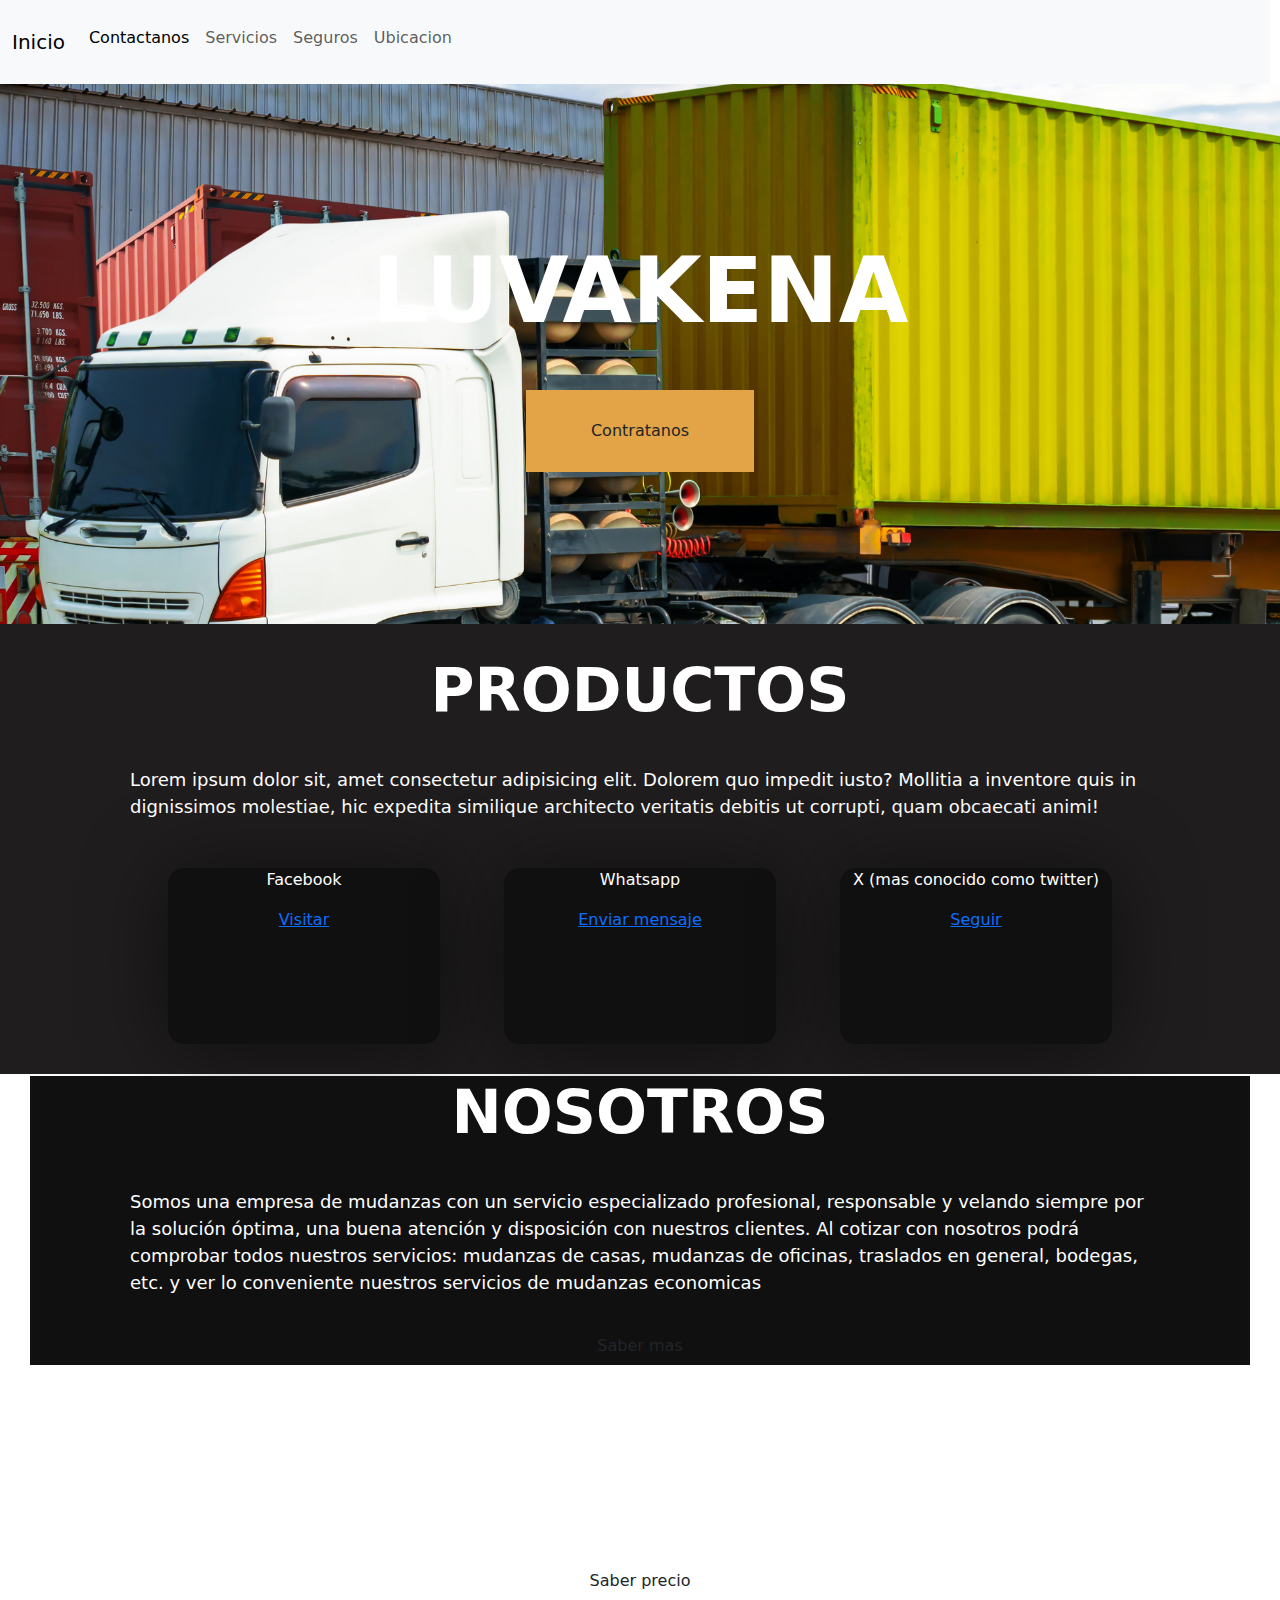
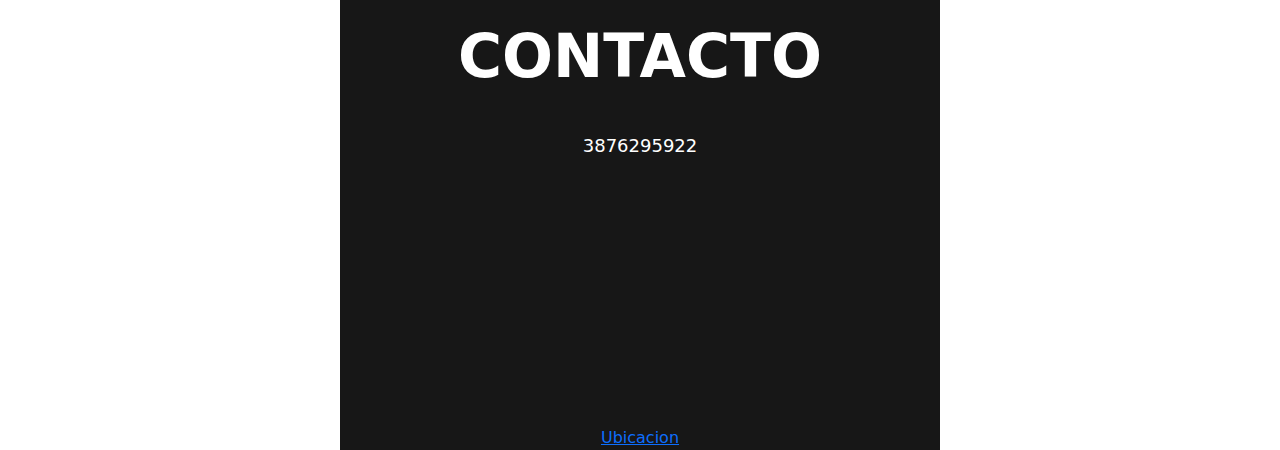
<file: mi-repositorio2.0/index.html>
<!DOCTYPE html>
<html lang="en">
<head>
    <meta charset="UTF-8">
    <meta name="viewport" content="width=device-width, initial-scale=1.0">
    <link rel="stylesheet" href="./style.css">
    <link href="https://cdn.jsdelivr.net/npm/bootstrap@5.3.3/dist/css/bootstrap.min.css" rel="stylesheet"
        integrity="sha384-QWTKZyjpPEjISv5WaRU9OFeRpok6YctnYmDr5pNlyT2bRjXh0JMhjY6hW+ALEwIH" crossorigin="anonymous">
    <title>Luvakena</title>
</head>

<body>
    <nav class="navbar navbar-expand-lg bg-body-tertiary">
        <div class="container-fluid">
            <a class="navbar-brand" href="./index.html">Inicio</a>
            <button class="navbar-toggler" type="button" data-bs-toggle="collapse" data-bs-target="#navbarNavDropdown"
                aria-controls="navbarNavDropdown" aria-expanded="false" aria-label="Toggle navigation">
                <span class="navbar-toggler-icon"></span>
            </button>
            <div class="collapse navbar-collapse" id="navbarNavDropdown">
                <ul class="navbar-nav">
                    <li class="nav-item">
                        <a class="nav-link active" aria-current="page" href="./pages/contactanoss.html">Contactanos</a>
                    </li>
                    <li class="nav-item">
                        <a class="nav-link" href="./pages/servicios.html">Servicios</a>
                    </li>
                    <li class="nav-item">
                        <a class="nav-link" href="./pages/seguros.html">Seguros</a>
                    </li>
                    <li class="nav-item">
                        <a class="nav-link" href="./pages/donde-nos-encontramos.html">Ubicacion</a>
                    </li>
                </ul>
            </div>
        </div>
    </nav>

    </div>
    <header class="content header">
        <h1 class="title1">Luvakena</h1>
        <div class="btn-home">
            <a href="./pages/contactanoss.html" class="btn">Contratanos</a>
        </div>

    </header>
    <section class="content sau">
        <h2 class="title">Productos</h2>
        <p>Lorem ipsum dolor sit, amet consectetur adipisicing elit. Dolorem quo impedit iusto? Mollitia a inventore
            quis in dignissimos molestiae, hic expedita similique architecto veritatis debitis ut corrupti, quam
            obcaecati animi!</p>

        <div class="box-container">

            <div class="box">
                <p>Facebook</p>
                <a href="https://facebook.com">Visitar</a>
            </div>
            <div class="box">
                <p>Whatsapp</p>
                <a href="https://facebook.com">Enviar mensaje</a>
            </div>
            <div class="box">
                <p>X (mas conocido como twitter)</p>
                <a href="https://twitter.com">Seguir</a>
            </div>

        </div>
        <section class="content about">
            <h2 class="title">Nosotros</h2>
            <p>
                Somos una empresa de mudanzas con un servicio especializado profesional, responsable y velando siempre
                por
                la
                solución óptima,
                una buena atención y disposición con nuestros clientes.
                Al cotizar con nosotros podrá comprobar todos nuestros servicios: mudanzas de casas,
                mudanzas de oficinas, traslados en general, bodegas, etc. y ver lo conveniente nuestros servicios de
                mudanzas economicas
            </p>

            <a href="#" class="btn">Saber mas</a>

        </section>
        <section class="content price">
            <article class="contain">
                <h2 class="title">precio</h2>
                <p>Lorem ipsum dolor sit amet consectetur adipisicing elit. Earum quae debitis repellendus vero esse
                    sint aperiam ratione, reiciendis labore! Dolore architecto quos nisi optio similique esse illo
                    reprehenderit aperiam hic.</p>
                <a href="#" class="btn">Saber precio</a>
            </article>
        </section>
        <section class="content contact">
            <h2 class="title">Contacto</h2>
            <p>3876295922</p>
            <iframe
                src="https://www.google.com/maps/embed?pb=!1m14!1m12!1m3!1d4307.94794017486!2d-65.40795284638325!3d-24.77702548940054!2m3!1f0!2f0!3f0!3m2!1i1024!2i768!4f13.1!5e0!3m2!1ses-419!2sar!4v1713816948662!5m2!1ses-419!2sar"
                width="600" height="450" style="border:0;" allowfullscreen="" loading="lazy"
                referrerpolicy="no-referrer-when-downgrade">
            </iframe>
            <a href="">Ubicacion</a>
        </section>
    </section>

</body>

</html>
</file>
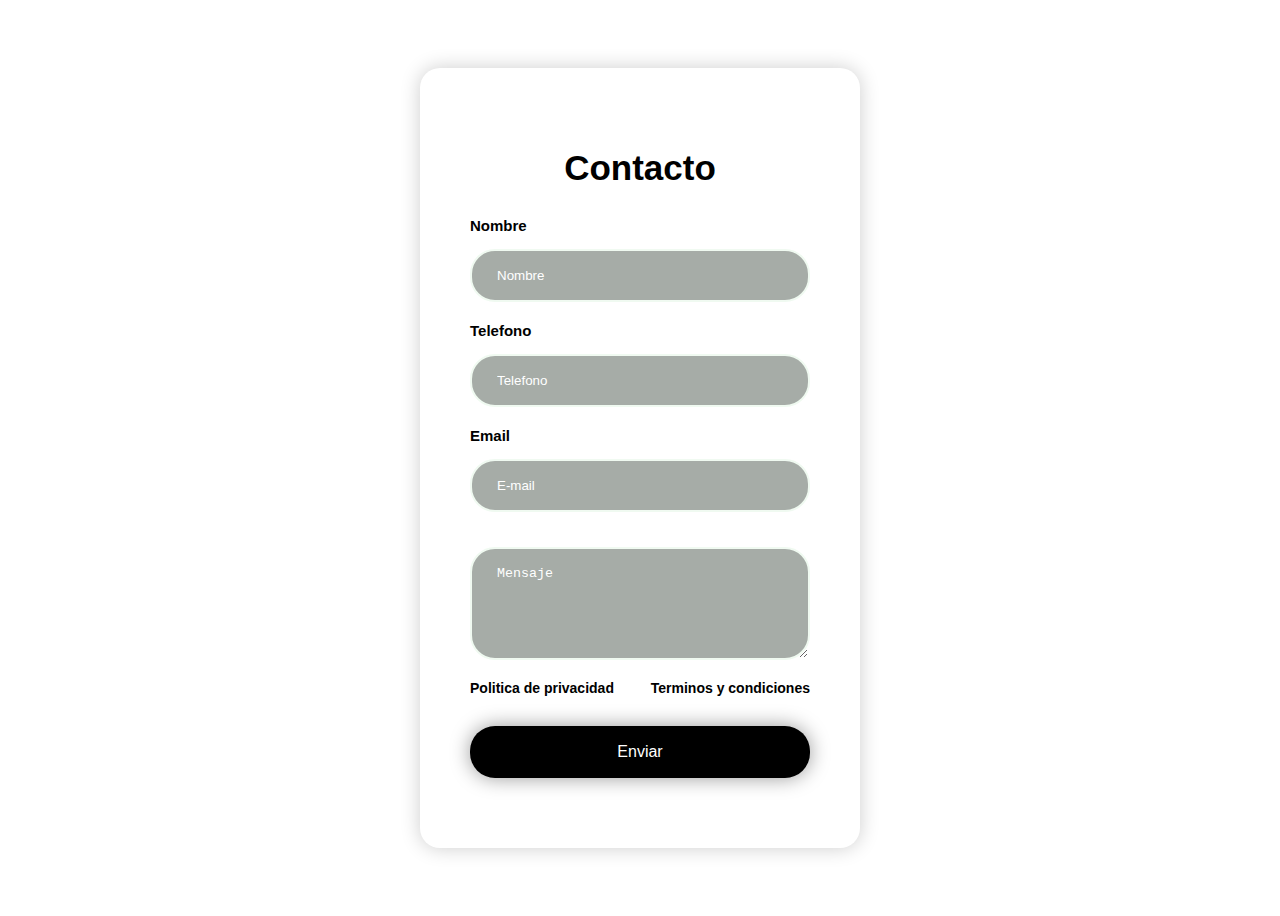
<file: mi-repositorio2.0/pages/contactanoss.html>
<!DOCTYPE html>
<html lang="en">

<head>
    <meta charset="UTF-8">
    <meta name="viewport" content="width=device-width, initial-scale=1.0">
    <title>Contacto</title>
<style>
    body {
    font-family: Arial, Helvetica, sans-serif;
    min-height: 100vh;
    display: flex;
    align-items: center;
    justify-content: center;
}

form {
    padding: 50px 50px;
    box-shadow: 0 0 20px rgba(0, 0, 0, 0.2);
    border-radius: 20px;
    text-align: center;
    width: 340px;
}

.cuestionario {
    display: flex;
    flex-direction: column;
    text-align: left;

}

h2 {
    color: black;
    font-size: 35px;
}

label {
    color: black;
    font-size: 15px;
    font-weight: 600;
    margin-bottom: 15px;

}

input,
textarea {
    padding: 17px 25px;
    border-radius: 25px;
    margin-bottom: 20px;
    background-color: #a6aca7;
    border: 2px solid #f0faf1;
    color: #6c6c6c;
    outline: none;

}

input::placeholder,
textarea::placeholder {
    color: #ffffff;
}

.form-txt {
    margin-bottom: 30px;
    display: flex;
    justify-content: space-between;
    text-align: center;
}

.form-txt a {
    color: black;
    font-size: 14px;
    font-weight: 600;
    text-decoration: none;
}

.btn6 {
    font-size: 16px;
    color: #ffffff;
    border: 0;
    border-radius: 25px;
    background-color: black;
    box-shadow: 0 0 20px rgba(0, 0, 0, 0.4);
    cursor: pointer;

}

.btn6:hover {
    background-color: grey;
}

@media(max-width:991px) {
    body {
        padding: 30px;
    }

    form {
        padding: 50px 30px;
        width: 100%;
    }

    input {
        padding: 15px;
    }
}
</style>
    </head>
<body>
    <div>
        <form>
            <h2>Contacto</h2>
            <div class="cuestionario">
                <label for="Nombre">Nombre</label>
                <input type="text" name="Nombre" id="Nombre" placeholder="Nombre">
                <label for="phone">Telefono</label>
                <input type="telefono" name="phone" id="phone" placeholder="Telefono">
                <label for="email">Email</label>
                <input type="email" name="Email" id="email" placeholder="E-mail">
                <label for="Message"></label>
                <textarea name="Mensaje" id="Mensaje" cols="30" rows="5" placeholder="Mensaje"></textarea>
                <div class="form-txt">
                    <a href="#">Politica de privacidad</a>
                    <a href="#">Terminos y condiciones</a>
                </div>
                <input class="btn6" type="submit" value="Enviar">
            </div>
        </form>
    </div>
</body>

</html>
</file>
<file: mi-repositorio2.0/style.css>
* {
    margin: 0;
    padding: 0;
    border: 0;
    font-size: 100%;
    vertical-align: baseline;
}

body {
    text-align: center;
    font-family: sans-serif;

}

.nav-item {
    display: flex;

}

.navbar {
    display: flex;
    margin-right: 10px;
}

.title1 {
    margin-bottom: 30px;
    font-size: 90px;
    font-weight: 600;
    text-transform: uppercase;
    color: #ffffff;
}

.logo {
    margin-left: 30px;
}

.logo a {
    text-decoration: none;
    color: white;
    text-transform: uppercase;
    font-size: 20px;
}

.nav-item {
    display: inline-block;
    padding-bottom: 18px;
    padding-top: 10px;

}
.nav-item a:hover {
background: #e2a446;
}

.header{
    display: flex;
    justify-content: center;
    align-items: center;
}

.header {
    height: 60vh !important;
    background: url(./assets/img/container.png) no-repeat center;
    background-size: cover;
}

.title {
    margin-bottom: 40px;
    font-size: 60px;
    font-weight: 600;
    text-transform: uppercase;
    color: #ffffff;
}

p {
    margin-bottom: 40px;
    font-size: 18px;
    color: white;
    padding: 0 100px;

}

.btn {
    display: inline-block;
    margin-top: 15px;
    padding: 10px 40px;
    border: 2px solid #96649c;
    color: white;
    text-decoration: none;
    background: #96649c;
}

.btn-home {
    display: inline-block;
    margin-top: 15px;
    padding: 10px 40px;
    border: 2px solid #e2a446;
    color: white;
    text-decoration: none;
    background: #e2a446;

}

.btn-home a {
    margin: 10px 10px;
}

.btn-home {
    background-color: #e2a446;
}

.btn:hover {
    background: none;
}

.btn-home:hover {
    background: none;
}

.content {
    height: 50vh;
    display: flex;
    flex-direction: column;
    align-items: center;
}

.sau {
    padding: 30px;
    background: #1f1d1d;
}

.box-container {
    display: flex;
    justify-content: center;
    flex-wrap: wrap;
    text-align: center;
}

.box {
    text-decoration: none;
}

.box-container .box {
    height: 11rem;
    width: 17rem;
    background: #101010;
    text-align: center;
    border-radius: 1rem;
    box-shadow: 0 .3rem 5rem rgba(0, 0, 0, .5);
    margin: 2rem;
}

.box-container .box i {
    height: 3rem;
    width: 3rem;
    line-height: 3rem;
    text-align: center;
    border-radius: 50%;
    color: #fff;
    background: #978080;
    font-size: 2rem;
    margin: 1rem 0;
}

.box-container .box h3 {
    font-size: 20px;
    color: #fff;

}

.box-container .box p {
    padding: 0 5px;
    font-size: 16px;
}

.about {
    background: #101010;

}

.price {
    background: url(./assets/img/fondo-de-pantalla-rojo-y-naranja.jpg) no-repeat center;
    background-attachment: fixed;
    text-align: center;
    background-size: cover;
    text-align: center;
}

.contact {
    padding-top: 20px;
    background: #171717;
    padding-bottom: 0;

}

.container33 {
    display: grid;
    
}

.container33 {
    display: grid;
    grid-template-columns: 33% 33% 33%;
    gap: 1em;
    grid-template-columns: minmax(33%, auto);
    text-align: center;
}

.container33 .box-1 {
    padding: 1em;
}

.container33 .box-1:hover {
    border: 1px solid #f1c40f;
}

.title2 {
    background-color: #f1c40f;
}

.header2 {
    background: url(./assets/img/fondo-de-pantalla-rojo-y-naranja.jpg) no-repeat center;
    background-attachment: fixed;
    text-align: center;
    background-size: cover;
    text-align: center;

}

.grid3 {
    display: grid;
}


.grid3 {
    display: grid;
    grid-template-columns: 33% 33% 33%;
    gap: 1em;
    grid-template-columns: minmax(33%, auto);
    text-align: center;
}

.grid2 {
    display: grid;
}

.grid2 {
    display: grid;
    grid-template-columns: 33% 33% 33%;
    gap: 1em;
    grid-template-columns: minmax(33%, auto);
    text-align: center;
}

.caja {
    background: #e2a446;
    padding-top: 20px;
    padding-bottom: 0;
    align-content: center;

}

.caja2 {
    display: grid;
}

.caja2 {
    display: grid;
    grid-template-columns: 33% 33% 33%;
    gap: 1em;
    grid-template-columns: minmax(33%, auto);
    text-align: center;
}
</file>
